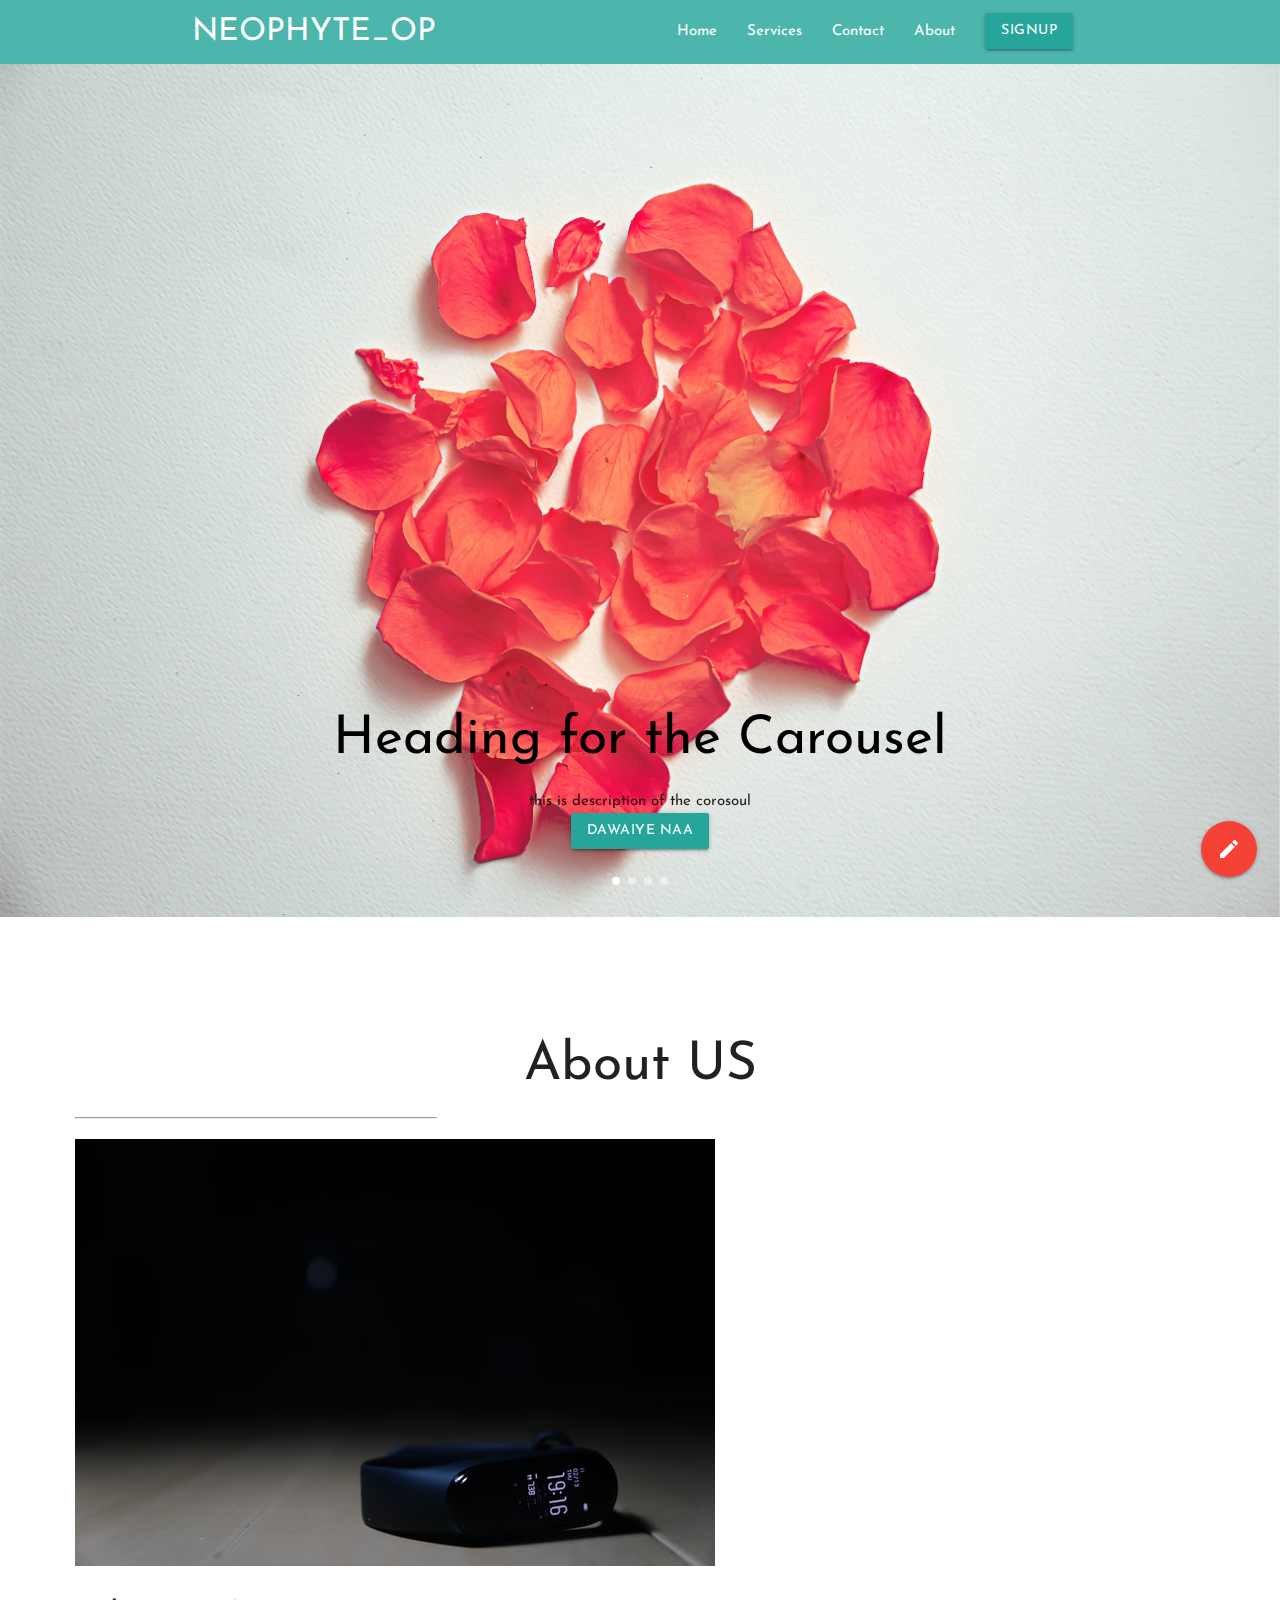
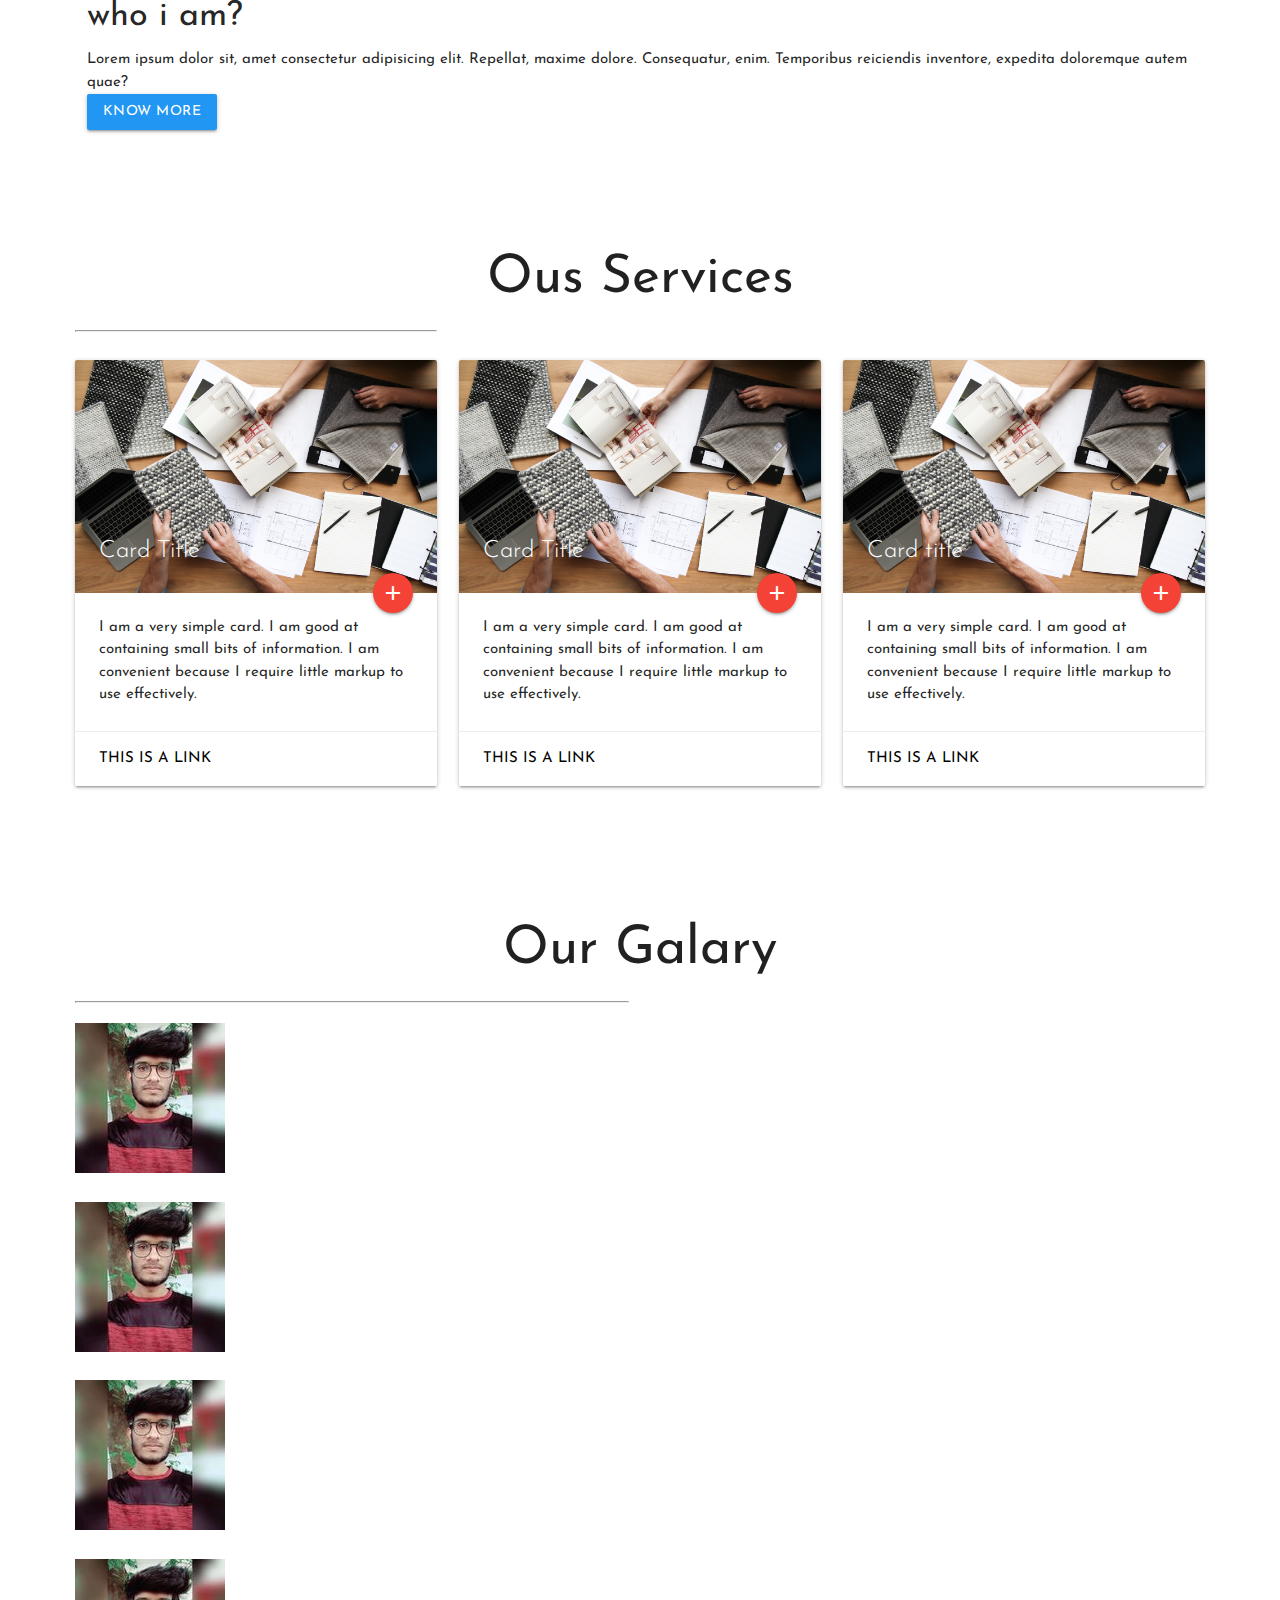
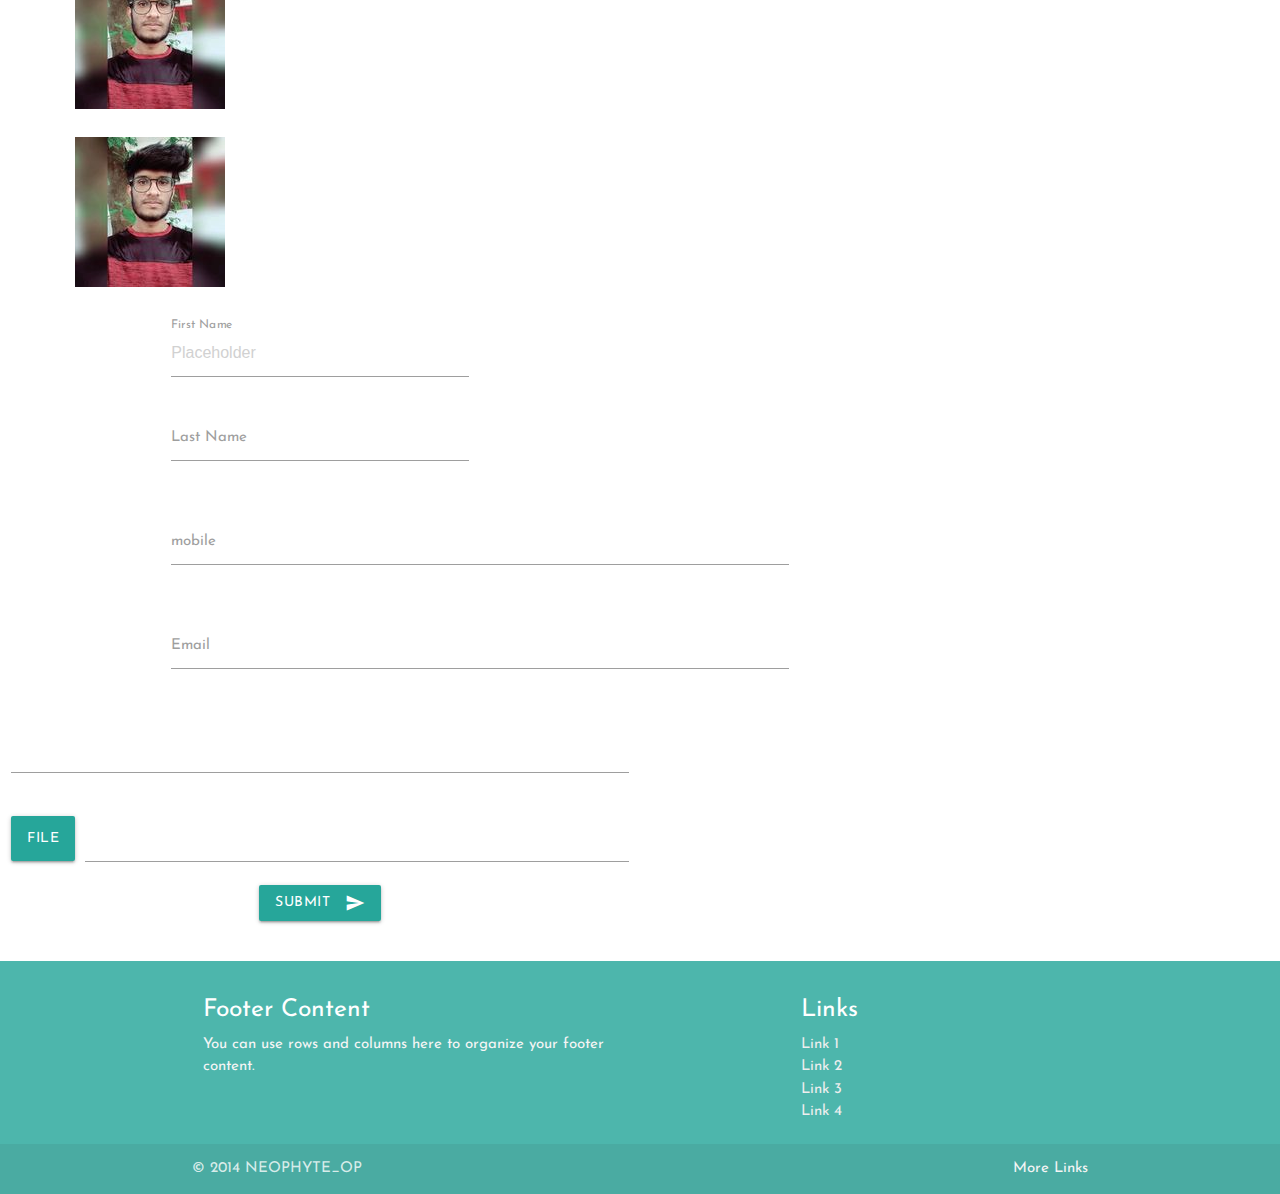
<file: index.html>
<!DOCTYPE html>
<html lang="en">

<head>
    <meta charset="UTF-8">
    <meta http-equiv="X-UA-Compatible" content="IE=edge">
    <meta name="viewport" content="width=device-width, initial-scale=1.0">
    <!-- Compiled and minified CSS -->
    <link rel="stylesheet" href="https://cdnjs.cloudflare.com/ajax/libs/materialize/1.0.0/css/materialize.min.css">



    <!-- jquery cdn linkn -->
    <script src="https://ajax.googleapis.com/ajax/libs/jquery/3.5.1/jquery.min.js"></script>



    <!-- Compiled and minified JavaScript -->
    <script src="https://cdnjs.cloudflare.com/ajax/libs/materialize/1.0.0/js/materialize.min.js"></script>

    <!--Import Google Icon Font-->
    <link href="https://fonts.googleapis.com/icon?family=Material+Icons" rel="stylesheet">


    <!-- css link  -->
    <link rel="stylesheet" href="style.css">

    <!-- google joshepin font  -->
    <link rel="preconnect" href="https://fonts.gstatic.com">
    <link href="https://fonts.googleapis.com/css2?family=Josefin+Sans:wght@100&display=swap" rel="stylesheet">

    <title>Document</title>
</head>

<body>


    <nav class="teal   lighten-2 ">
        <div class=" nav-wrapper container">
            <a href="#!" class="brand-logo">NEOPHYTE_OP</a>
            <a href="#" data-target="mobile-demo" class="sidenav-trigger"><i class="material-icons">menu</i></a>
            <ul class="right hide-on-med-and-down">
                <li><a href="index.html   ">Home</a></li>
                <li><a href="badges.html">Services</a></li>
                <li><a href="collapsible.html">Contact</a></li>
                <li><a href="mobile.html">About</a></li>

                <a class="waves-effect waves-light btn modal-trigger" href="#modal1">SignUP</a>
            </ul>
        </div>
    </nav>

    <ul class="sidenav" id="mobile-demo">
        <li><a href="index.html">Home</a></li>
        <li><a href="badges.html">Services</a></li>
        <li><a href="collapsible.html">Contact</a></li>
        <li><a href="mobile.html">About</a></li>

        <a class="waves-effect waves-light btn modal-trigger" href="#modal1">SignUP</a>
    </ul>


    <!-- corosoul slid imager -->
    <div class="carousel carousel-slider ">
        <a class="carousel-item" href="#one!"><img src="bg1.jpg"></a>
        <div class="carousel-fixed-item  center ">
            <h2 class="black-text lighten-2"> Heading for the Carousel </h2>
            <p>this is description of the corosoul</p>
            <a class="waves-effect waves-light btn" href="about.html" target="_blank">DAWAIYE NAA</a>
        </div>

        <a class="carousel-item" href="#two!"><img src="bg2.jpg"></a>
        <a class="carousel-item" href="#three!"><img src="bg3.jpg"></a>
        <a class="carousel-item" href="#four!"><img src="deskpic.jpg"></a>
    </div>


    <!-- floating action button  -->

    <div class="fixed-action-btn">
        <a class="btn-floating btn-large red">
            <i class="large material-icons">mode_edit</i>
        </a>
        <ul>
            <li><a class="btn-floating red"><i class="material-icons">insert_chart</i></a></li>
            <li><a class="btn-floating yellow darken-1"><i class="material-icons">format_quote</i></a></li>
            <li><a class="btn-floating green"><i class="material-icons">publish</i></a></li>
            <li><a class="btn-floating blue"><i class="material-icons">attach_file</i></a></li>
        </ul>
    </div>


    <!-- about us section -->
    <section>
        <h2 class="center-align">About US</h2>
        <div class="row">
            <div class="col s4 m4 l4 offset-14">
                <hr>
            </div>
        </div>
        <div class="row">
            <div class="col mm6 s12">
                <img src="bg3.jpg" class=" responsive-img" " alt="" srcset="">
            

            <div class=" col mm6 s12">
                <h4>who i am?</h4>
                <p>Lorem ipsum dolor sit, amet consectetur adipisicing elit.
                    Repellat,
                    maxime dolore. Consequatur, enim.
                    Temporibus
                    reiciendis inventore, expedita doloremque autem quae?
                </p>
                <a href="about.html" class="btn waves-effect waaaaves-light blue white-text">Know More</a>
            </div>
        </div>
        </div>
    </section>



    <!-- ouor sservices -->

    <section>
        <h2 class="center-align">Ous Services</h2>

        <div class="row">
            <div class="col s4 m4 14 offset-14">
                <hr>
            </div>
        </div>


        <div class="row">
            <div class="col m4 12 s12 ">
                <!-- <div class=" row">
                <div class="col s12 m6"> -->
                <div class="card hoverable">
                    <div class="card-image">
                        <img src="deskpic.jpg" class="responsive-img">
                        <span class="card-title">Card Title</span>
                        <a class="btn-floating halfway-fab waves-effect waves-light red"><i
                                class="material-icons">add</i></a>
                    </div>
                    <div class="card-content">
                        <p>I am a very simple card. I am good at containing small bits of information. I am
                            convenient because I require little markup to use effectively.</p>
                    </div>
                    <div class="card-action">
                        <a href="#" class="black-text">this is a link</a>
                    </div>
                </div>

            </div>



            <div class="col m4 12 s12 ">
                <!-- <div class=" row">
                            <div class="col s12 m6"> -->
                <div class="card hoverable">
                    <div class="card-image">
                        <img src="deskpic.jpg" class="responsive-img">
                        <span class="card-title">Card Title</span>
                        <a class="btn-floating halfway-fab waves-effect waves-light red"><i
                                class="material-icons">add</i></a>
                    </div>
                    <div class="card-content">
                        <p>I am a very simple card. I am good at containing small bits of information. I am
                            convenient because I require little markup to use effectively.</p>
                    </div>
                    <div class="card-action">
                        <a href="#" class="black-text">this is a link</a>
                    </div>
                </div>

            </div>





            <div class="col m4 12 s12 ">
                <!-- <div class=" row">
                            <div class="col s12 m6"> -->
                <div class="card hoverable">
                    <div class="card-image">
                        <img src="deskpic.jpg" class="responsive-img">
                        <span class="card-title">Card title</span>
                        <a class="btn-floating halfway-fab waves-effect waves-light red"><i
                                class="material-icons">add</i></a>
                    </div>
                    <div class="card-content">
                        <p>I am a very simple card. I am good at containing small bits of information. I am
                            convenient because I require little markup to use effectively.</p>
                    </div>
                    <div class="card-action">
                        <a href="#" class="black-text">this is a link</a>
                    </div>
                </div>

            </div>
        </div>
    </section>






    <!-- ///////////////  ous galary section/////// -->

    <section>

        <h2 class="center-align">Our Galary</h2>

        <div class="row">
            <div class="col s4 m4 l6 offset-14">
                <hr>
            </div>
        </div>


        <div class="row">
            <div class="col l6 m4 s12 materialboxed" data-capton="awesome nature">
                <img src="1.jpg" alt="" srcset="">
            </div>
        </div>



        <div class="row">
            <div class="col l6  m4 s12 materialboxed" data-capton="awesome-nature">
                <img src="1.jpg" alt="" srcset="">
            </div>
        </div>





        <div class="row">
            <div class="col l6 m4 s12 materialboxed">
                <img src="1.jpg" alt="" srcset="">
            </div>
        </div>




        <div class="row">
            <div class="col l6  m4 s12 materialboxed">
                <img src="1.jpg" alt="" srcset="">
            </div>
        </div>



        <div class="row">
            <div class="col l6  m4 s12 materialboxed">
                <img src="1.jpg" alt="" srcset="">
            </div>
        </div>





    </section>




    <!-- //////////// contact ---dorm//////////////  -->

    <div class="row center">
        <div class="col m6 l6 offset-13">
            <div class="row">
                <form class="col s12">
                    <div class="row">
                        <div class="input-field col s6 offset-l3">
                            <input placeholder="Placeholder" id="first_name" type="text" class="validate">
                            <label for="first_name">First Name</label>
                        </div>
                        <div class="input-field col s6 offset-l3">
                            <input id="last_name" type="text" class="validate">
                            <label for="last_name">Last Name</label>
                        </div>
                    </div>
                    <!-- <div class="row"> -->
                    <!-- <div class="input-field col s12">
                            <input disabled value="I am not editable" id="disabled" type="text" class="validate">
                            <label for="disabled">Disabled</label>
                        </div>
                    </div> -->
                    <div class="row">
                        <div class="input-field col s12 offset-l3">
                            <input id="mobile" type="text" class="validate" data-length="10">
                            <label for="text">mobile</label>
                        </div>
                    </div>
                    <div class="row">
                        <div class="input-field col s12 offset-l3">
                            <input id="email" type="email" class="validate">
                            <label for="email">Email</label>
                        </div>
                    </div>
                    <!-- <div class="row">
                        <div class="col s12">
                            This is an inline input field:
                            <div class="input-field inline">
                                <input id="email_inline" type="email" class="validate">
                                <label for="email_inline">Email</label>
                                <span class="helper-text" data-error="wrong" data-success="right">Helper text</span>
                            </div>

                        </div> -->
                    <div class="row">
                        <div class="input-field col s12">
                            <input type="text" class="datepicker">
                        </div>
                    </div>

                    <div class="file-field input-field ">
                        <div class="btn">
                            <span>File</span>
                            <input type="file">
                        </div>
                        <div class="file-path-wrapper">
                            <input class="file-path validate" type="text">
                        </div>
                    </div>
                    <a class="btn waves-effect waves-light " type="submit" name="action"
                        onclick="M.toast({html: 'Form Submitted'})">Submit
                        <i class="material-icons right">send</i>
                    </a>
                </form>
            </div>
        </div>
    </div>
    </div>



    <!-- modalllllllll -->
    <!-- Modal Trigger -->


    <!-- Modal Structure -->
    <div id="modal1" class="modal">
        <div class="modal-content">
            <h4>Modal Header</h4>
            <div class="row">
                <form class="col s12">
                    <div class="row">
                        <div class="input-field col  s6 ">
                            <input placeholder="Placeholder" id="first_name" type="text" class="validate">
                            <label for="first_name">First Name</label>
                        </div>
                        <div class="input-field col  s6">
                            <input id="last_name" type="text" class="validate">
                            <label for="last_name">Last Name</label>
                        </div>
                    </div>
                    <!-- <div class="row"> -->
                    <!-- <div class="input-field col s12">
                                            <input disabled value="I am not editable" id="disabled" type="text" class="validate">
                                            <label for="disabled">Disabled</label>
                                        </div>
                                    </div> -->
                    <div class="row">
                        <div class="input-field col  s12">
                            <input id="mobile" type="text" class="validate" data-length="10">
                            <label for="text">mobile</label>
                        </div>
                    </div>
                    <div class="row">
                        <div class="input-field col  s12">
                            <input id="email" type="email" class="validate">
                            <label for="email">Email</label>
                        </div>
                    </div>
                    <!-- <div class="row">
                                        <div class="col s12">
                                            This is an inline input field:
                                            <div class="input-field inline">
                                                <input id="email_inline" type="email" class="validate">
                                                <label for="email_inline">Email</label>
                                                <span class="helper-text" data-error="wrong" data-success="right">Helper text</span>
                                            </div>
                
                                        </div> -->
                    <div class="row">
                        <div class="input-field col s12">
                            <input type="text" class="datepicker">
                        </div>
                    </div>

                    <div class="file-field input-field">
                        <div class="btn">
                            <span>File</span>
                            <input type="file">
                        </div>
                        <div class="file-path-wrapper">
                            <input class="file-path validate" type="text">
                        </div>
                    </div>
                    <a class="btn waves-effect waves-light" type="submit" name="action"
                        onclick="M.toast({html: 'Thank You For Signing UP'})">Submit
                        <i class="material-icons right">send</i>
                    </a>
                </form>
            </div>
        </div>
        <div class="modal-footer">
            <a href="#!" class="modal-close waves-effect waves-green btn-flat">Agree</a>
        </div>
    </div>

    <!-- ///////////foooooter/// -->

    <footer class="page-footer teal lighten-2">
        <div class="container">
            <div class="row">
                <div class="col l6 s12">
                    <h5 class="white-text">Footer Content</h5>
                    <p class="grey-text text-lighten-4">You can use rows and columns here to organize your footer
                        content.
                    </p>
                </div>
                <div class="col l4 offset-l2 s12">
                    <h5 class="white-text">Links</h5>
                    <ul>
                        <li><a class="grey-text text-lighten-3" href="#!">Link 1</a></li>
                        <li><a class="grey-text text-lighten-3" href="#!">Link 2</a></li>
                        <li><a class="grey-text text-lighten-3" href="#!">Link 3</a></li>
                        <li><a class="grey-text text-lighten-3" href="#!">Link 4</a></li>
                    </ul>
                </div>
            </div>
        </div>
        <div class="footer-copyright">
            <div class="container">
                © 2014 NEOPHYTE_OP
                <a class="grey-text text-lighten-4 right" href="#!">More Links</a>
            </div>
        </div>
    </footer>



    <script src="/script.js"></script>

</body>

</html>
</file>
<file: style.css>
*{
    padding: 0px;
    margin: 0px;
    box-sizing: border-box;
    font-family: 'Josefin Sans', sans-serif;
}

section{
    width: 90%;
    margin: auto;
    margin-top: 120px; 
}
</file>
